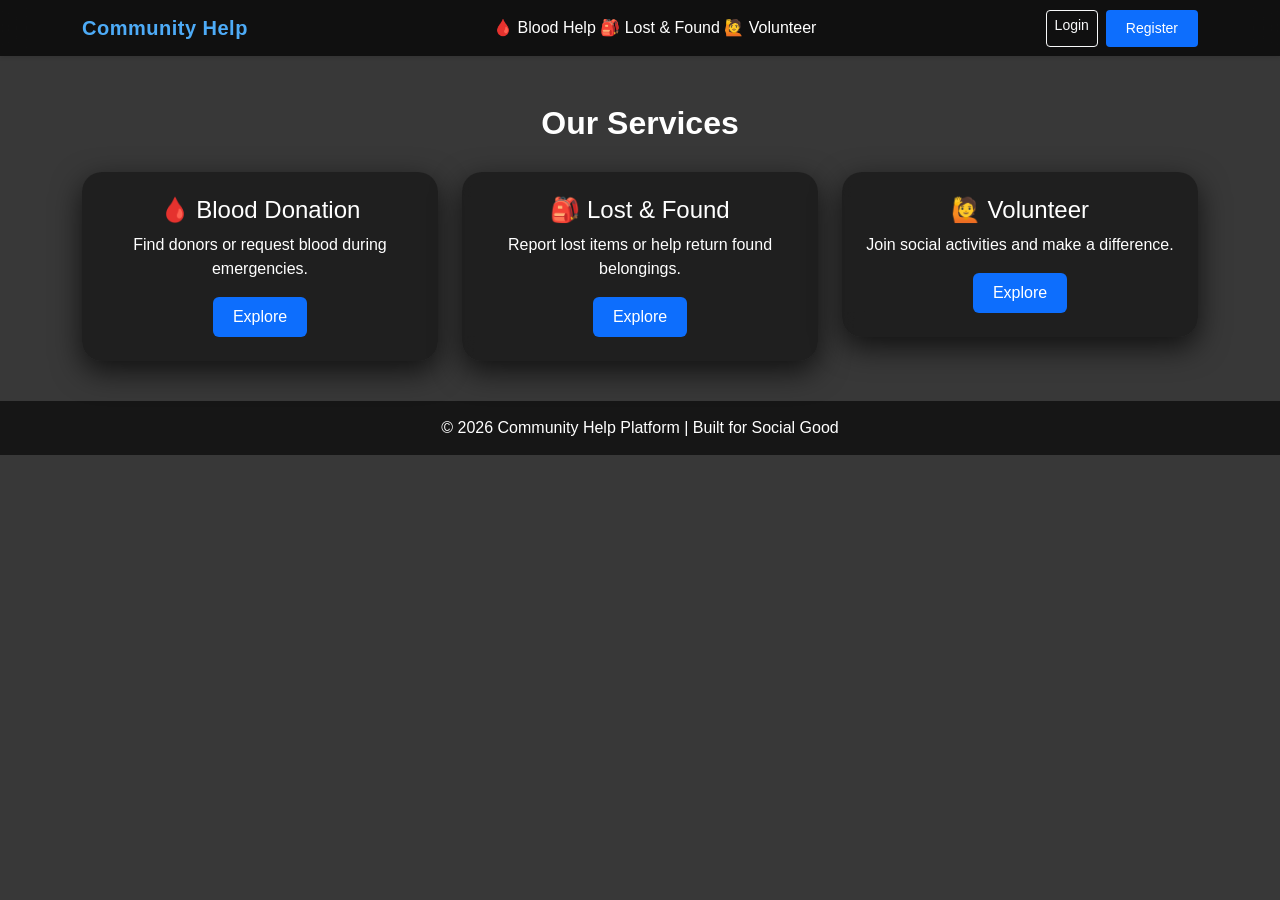
<file: inovation project/index.html>
<!DOCTYPE html>
<html lang="en">
<head>
    <title>Community Help Platform</title>
    <link href="https://cdn.jsdelivr.net/npm/bootstrap@5.3.2/dist/css/bootstrap.min.css" rel="stylesheet">
    <link rel="stylesheet" href="css/style.css">
    <link rel="stylesheet" href="https://cdnjs.cloudflare.com/ajax/libs/font-awesome/6.5.0/css/all.min.css">
<style>
    
/* DARK NAVBAR */
.navbar{
    background:rgba(0,0,0,0.7)!important;
    backdrop-filter:blur(12px);
}
.navbar-brand{
    color:#4dabf7!important;
    font-weight:600;
    letter-spacing:0.5px;
}

/* GLASS CARD DARK */
.glass-card{
    background:rgba(25,25,25,0.8);
    border-radius:20px;
    box-shadow:0 10px 30px rgba(0,0,0,0.7);
    color:#fff;
    transition:all 0.3s ease;
}
.glass-card:hover{
    transform:translateY(-6px);
    box-shadow:0 15px 35px rgba(0,0,0,0.9);
}

/* BUTTON */
.btn-primary{
    background:#0d6efd;
    border:none;
    padding:8px 20px;
}
.btn-primary:hover{
    background:#0b5ed7;
}
</style>
</head>
<body style="background: url('https://images.unsplash.com/photo-1529156069898-49953e39b3ac') no-repeat center center fixed; background-size: cover;">
<div class="page-overlay">

<nav class="navbar navbar-expand-lg shadow-sm">
  <div class="container">

    <!-- LEFT: LOGO -->
    <a class="navbar-brand" href="#">Community Help</a>

    <!-- CENTER: MENU -->
    <div class="mx-auto">
      <a class="nav-link d-inline text-white" href="blood.html">🩸 Blood Help</a>
      <a class="nav-link d-inline text-white" href="lostfound.html">🎒 Lost & Found</a>
      <a class="nav-link d-inline text-white" href="volunteer.html">🙋 Volunteer</a>
    </div>

    <!-- RIGHT: LOGIN / REGISTER -->
    <div id="authButtons" class="d-flex gap-2">
      <a href="login.html" class="btn btn-outline-light btn-sm">Login</a>
      <a href="register.html" class="btn btn-primary btn-sm">Register</a>
    </div>

  </div>
</nav>

<div class="container mt-5">
    <h2 class="section-title">Our Services</h2>
    <div class="row g-4">
        <div class="col-md-4">
            <div class="glass-card p-4 text-center">
                <h4>🩸 Blood Donation</h4>
                <p>Find donors or request blood during emergencies.</p>
                <a href="blood.html" class="btn btn-primary">Explore</a>
            </div>
        </div>
        <div class="col-md-4">
            <div class="glass-card p-4 text-center">
                <h4>🎒 Lost & Found</h4>
                <p>Report lost items or help return found belongings.</p>
                <a href="lostfound.html" class="btn btn-primary">Explore</a>
            </div>
        </div>
        <div class="col-md-4">
            <div class="glass-card p-4 text-center">
                <h4>🙋 Volunteer</h4>
                <p>Join social activities and make a difference.</p>
                <a href="volunteer.html" class="btn btn-primary">Explore</a>
            </div>
        </div>
    </div>
</div>

<!-- USER DASHBOARD CONTENT -->
<div id="userContent" style="display:none;">
<div class="container py-5 text-center">
    <h2 id="welcomeMsg" class="fw-bold mb-5">Welcome, Community Hero 👋</h2>
    <p class="text-center mb-4">Points: <span id="userPoints" class="fw-bold">0</span> | Badge: <span id="userBadge" class="fw-bold">Beginner</span></p>

    <div class="row g-4">
        <div class="col-md-4">
            <div class="glass-card p-4">
                <i class="fa-solid fa-droplet fa-2x text-danger mb-3"></i>
                <h5>Blood Requests</h5>
                <p id="bloodStats">Total: 0 | Critical: 0</p>
                <a href="blood.html" class="btn btn-primary rounded-pill mt-2">Go</a>
            </div>
        </div>

        <div class="col-md-4">
            <div class="glass-card p-4">
                <i class="fa-solid fa-magnifying-glass fa-2x text-warning mb-3"></i>
                <h5>Lost & Found</h5>
                <p id="lostStats">Total Posts: 0</p>
                <a href="lostfound.html" class="btn btn-primary rounded-pill mt-2">Go</a>
            </div>
        </div>

        <div class="col-md-4">
            <div class="glass-card p-4">
                <i class="fa-solid fa-hands-helping fa-2x text-success mb-3"></i>
                <h5>Volunteer Events</h5>
                <p id="volunteerStats">Total Volunteers: 0</p>
                <a href="volunteer.html" class="btn btn-primary rounded-pill mt-2">Go</a>
            </div>
        </div>
    </div>
</div>
</div>

<footer>
    © 2026 Community Help Platform | Built for Social Good
</footer>

</div>

<script src="https://cdn.jsdelivr.net/npm/bootstrap@5.3.2/dist/js/bootstrap.bundle.min.js"></script>
<script>
function getBadge(points) {
    if (points >= 50) return 'Hero';
    if (points >= 10) return 'Helper';
    return 'Beginner';
}

function updateStats() {
    // Blood requests stats
    const bloodRequests = JSON.parse(localStorage.getItem('bloodRequests')) || [];
    const totalBlood = bloodRequests.length;
    const criticalBlood = bloodRequests.filter(r => r.urgency === 'Critical').length;
    document.getElementById('bloodStats').textContent = `Total: ${totalBlood} | Critical: ${criticalBlood}`;

    // Lost & Found posts
    const lostPosts = JSON.parse(localStorage.getItem('lostFoundPosts')) || [];
    document.getElementById('lostStats').textContent = `Total Posts: ${lostPosts.length}`;

    // Volunteers (users with role 'Volunteer')
    const users = JSON.parse(localStorage.getItem('users')) || [];
    const totalVolunteers = users.filter(u => u.role === 'Volunteer').length;
    document.getElementById('volunteerStats').textContent = `Total Volunteers: ${totalVolunteers}`;
}

const currentUser = JSON.parse(localStorage.getItem('currentUser'));
const guestContent = document.querySelector('.container.mt-5');
const userContent = document.getElementById('userContent');

if (localStorage.getItem('isLoggedIn') === 'true' && currentUser) {
    // Show dashboard
    guestContent.style.display = 'none';
    userContent.style.display = 'block';
    document.getElementById('welcomeMsg').textContent = `Welcome, ${currentUser.name} 👋`;
    document.getElementById('userPoints').textContent = currentUser.points || 0;
    document.getElementById('userBadge').textContent = getBadge(currentUser.points || 0);
    updateStats();
    // Update stats every 5 seconds
    setInterval(updateStats, 5000);
} else {
    // Show services
    guestContent.style.display = 'block';
    userContent.style.display = 'none';
}

// Update navbar for all users
updateNavbar();
</script>

</body>
</html>
</file>
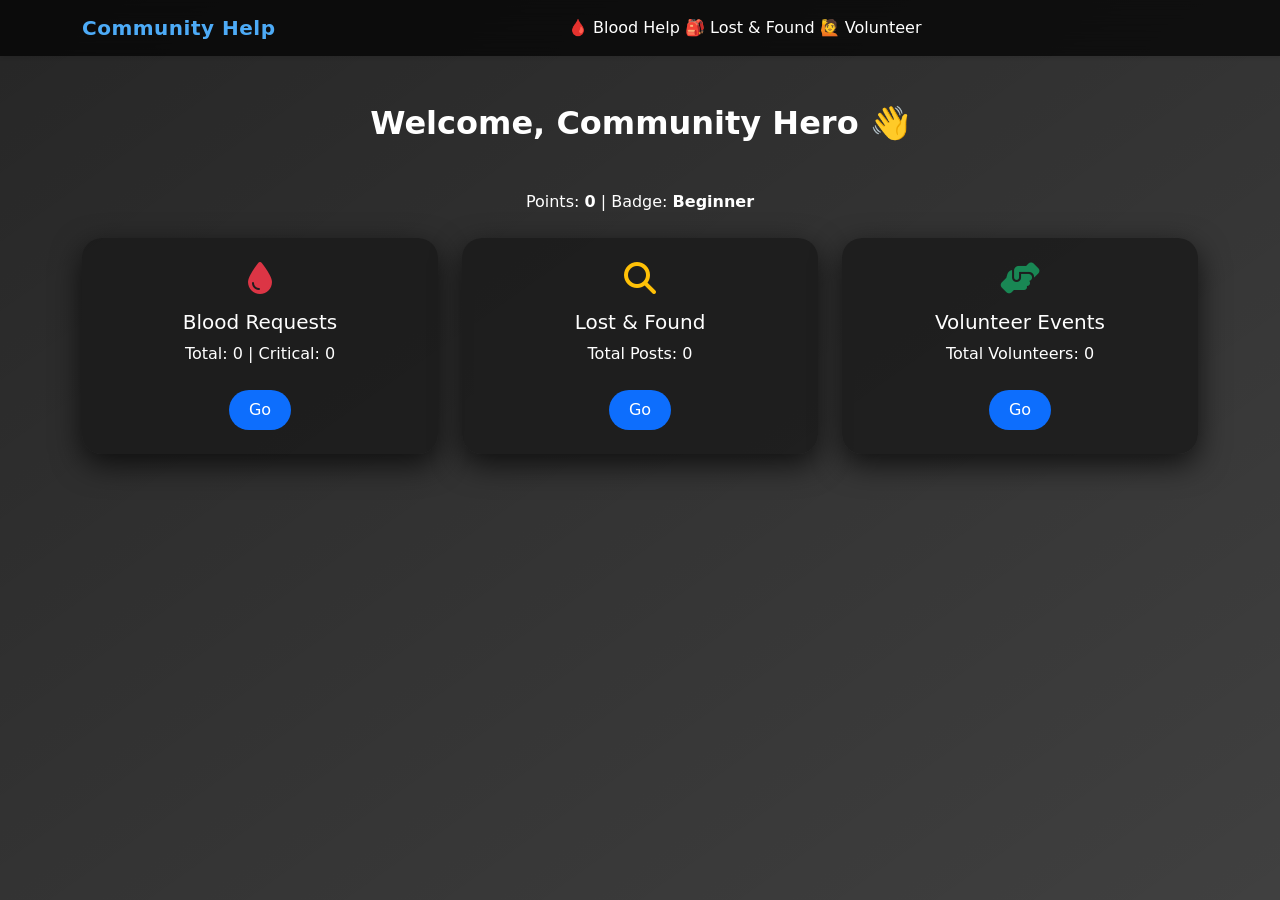
<file: inovation project/dashboard.html>
<!DOCTYPE html>
<html lang="en">
<head>
<title>Dashboard</title>

<link href="https://cdn.jsdelivr.net/npm/bootstrap@5.3.2/dist/css/bootstrap.min.css" rel="stylesheet">
<link rel="stylesheet" href="https://cdnjs.cloudflare.com/ajax/libs/font-awesome/6.5.0/css/all.min.css">

<style>
/* PAGE DARK OVERLAY */
.page-overlay{
    min-height:100vh;
    background:linear-gradient(to bottom right, rgba(0,0,0,0.85), rgba(0,0,0,0.75));
    color:#fff;
}

/* DARK NAVBAR */
.navbar{
    background:rgba(0,0,0,0.7)!important;
    backdrop-filter:blur(12px);
}
.navbar-brand{
    color:#4dabf7!important;
    font-weight:600;
    letter-spacing:0.5px;
}

/* GLASS CARD DARK */
.glass-card{
    background:rgba(25,25,25,0.8);
    border-radius:20px;
    box-shadow:0 10px 30px rgba(0,0,0,0.7);
    color:#fff;
    transition:all 0.3s ease;
}
.glass-card:hover{
    transform:translateY(-6px);
    box-shadow:0 15px 35px rgba(0,0,0,0.9);
}

/* BUTTON */
.btn-primary{
    background:#0d6efd;
    border:none;
    padding:8px 20px;
}
.btn-primary:hover{
    background:#0b5ed7;
}
</style>

</head>

<body style="background:url('https://images.unsplash.com/photo-1508780709619-79562169bc64') no-repeat center center fixed; background-size:cover;">

<div class="page-overlay">

<nav class="navbar navbar-expand-lg shadow-sm">
  <div class="container">

    <!-- LEFT: LOGO -->
    <a class="navbar-brand" href="index.html">Community Help</a>

    <!-- CENTER: MENU -->
    <div class="mx-auto">
      <a class="nav-link d-inline text-white" href="blood.html">🩸 Blood Help</a>
      <a class="nav-link d-inline text-white" href="lostfound.html">🎒 Lost & Found</a>
      <a class="nav-link d-inline text-white" href="volunteer.html">🙋 Volunteer</a>
    </div>

    <!-- RIGHT: LOGIN / REGISTER -->
    <div id="authButtons" class="d-flex gap-2">
      <!-- Will be populated by updateNavbar() -->
    </div>

  </div>
</nav>

<div class="container py-5 text-center">
    <h2 id="welcomeMsg" class="fw-bold mb-5">Welcome, Community Hero 👋</h2>
    <p class="text-center mb-4">Points: <span id="userPoints" class="fw-bold">0</span> | Badge: <span id="userBadge" class="fw-bold">Beginner</span></p>

    <div class="row g-4">
        <div class="col-md-4">
            <div class="glass-card p-4">
                <i class="fa-solid fa-droplet fa-2x text-danger mb-3"></i>
                <h5>Blood Requests</h5>
                <p id="bloodStats">Total: 0 | Critical: 0</p>
                <a href="blood.html" class="btn btn-primary rounded-pill mt-2">Go</a>
            </div>
        </div>

        <div class="col-md-4">
            <div class="glass-card p-4">
                <i class="fa-solid fa-magnifying-glass fa-2x text-warning mb-3"></i>
                <h5>Lost & Found</h5>
                <p id="lostStats">Total Posts: 0</p>
                <a href="lostfound.html" class="btn btn-primary rounded-pill mt-2">Go</a>
            </div>
        </div>

        <div class="col-md-4">
            <div class="glass-card p-4">
                <i class="fa-solid fa-hands-helping fa-2x text-success mb-3"></i>
                <h5>Volunteer Events</h5>
                <p id="volunteerStats">Total Volunteers: 0</p>
                <a href="volunteer.html" class="btn btn-primary rounded-pill mt-2">Go</a>
            </div>
        </div>
    </div>
</div>

</div>

<script src="https://cdn.jsdelivr.net/npm/bootstrap@5.3.2/dist/js/bootstrap.bundle.min.js"></script>
<script>
function getBadge(points) {
    if (points >= 50) return 'Hero';
    if (points >= 10) return 'Helper';
    return 'Beginner';
}

function updateStats() {
    // Blood requests stats
    const bloodRequests = JSON.parse(localStorage.getItem('bloodRequests')) || [];
    const totalBlood = bloodRequests.length;
    const criticalBlood = bloodRequests.filter(r => r.urgency === 'Critical').length;
    document.getElementById('bloodStats').textContent = `Total: ${totalBlood} | Critical: ${criticalBlood}`;

    // Lost & Found posts
    const lostPosts = JSON.parse(localStorage.getItem('lostFoundPosts')) || [];
    document.getElementById('lostStats').textContent = `Total Posts: ${lostPosts.length}`;

    // Volunteers (users with role 'Volunteer')
    const users = JSON.parse(localStorage.getItem('users')) || [];
    const totalVolunteers = users.filter(u => u.role === 'Volunteer').length;
    document.getElementById('volunteerStats').textContent = `Total Volunteers: ${totalVolunteers}`;
}

protectPage();
const currentUser = JSON.parse(localStorage.getItem('currentUser'));
if (currentUser) {
    document.getElementById('welcomeMsg').textContent = `Welcome, ${currentUser.name} 👋`;
    document.getElementById('userPoints').textContent = currentUser.points || 0;
    document.getElementById('userBadge').textContent = getBadge(currentUser.points || 0);
    updateStats();
    // Update stats every 5 seconds for real-time feel
    setInterval(updateStats, 5000);
}

// Update navbar for logged-in users
updateNavbar();
</script>
</body>
</html>
</file>
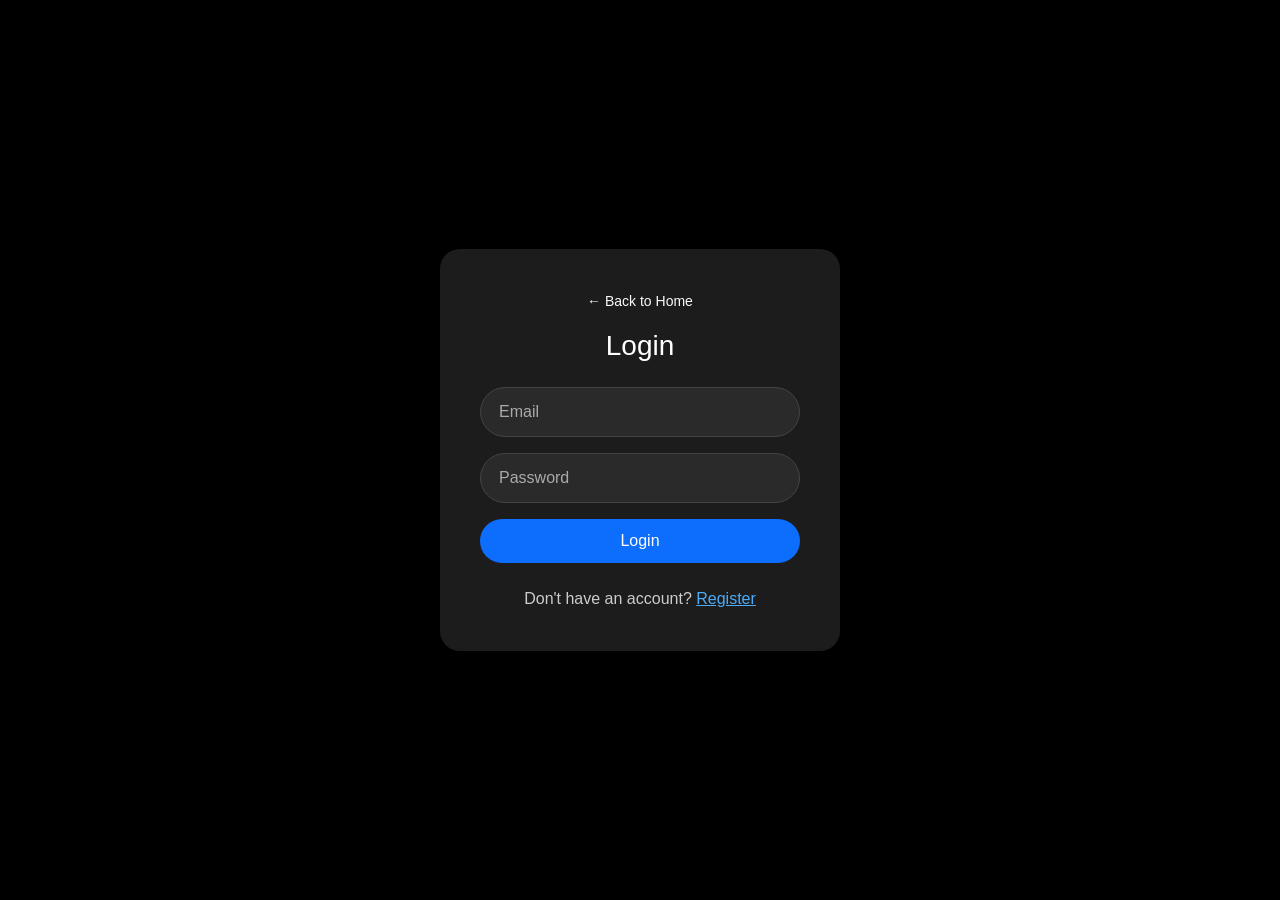
<file: inovation project/login.html>
<!DOCTYPE html>
<html lang="en">
<head>
<title>Login</title>
<link href="https://cdn.jsdelivr.net/npm/bootstrap@5.3.2/dist/css/bootstrap.min.css" rel="stylesheet">

<style>
body{
    margin:0;
    font-family:'Segoe UI',sans-serif;
    color:#fff;
}

/* DARK BACKGROUND OVERLAY */
.page-overlay{
    min-height:100vh;
    background:rgba(0,0,0,0.65); /* lighter so content is visible */
    display:flex;
    align-items:center;
    justify-content:center;
}

/* GLASS CARD */
.card-dark{
    background:rgba(30,30,30,0.95);
    border-radius:20px;
    padding:40px;
    width:100%;
    max-width:400px;
    box-shadow:0 10px 35px rgba(0,0,0,0.8);
}

/* INPUTS */
.form-control{
    background:#2a2a2a;
    border:1px solid #444;
    color:#fff;
    border-radius:30px;
    padding:12px 18px;
}
.form-control::placeholder{
    color:#aaa;
}
.form-control:focus{
    background:#2a2a2a;
    color:#fff;
    border-color:#0d6efd;
    box-shadow:none;
}

/* BUTTON */
.btn-primary{
    background:#0d6efd;
    border:none;
    border-radius:30px;
    padding:10px;
}
</style>
</head>

<body style="background:black;">

<div class="page-overlay">
  <div class="card-dark text-center">
    <div class="mb-3">
      <a href="index.html" class="text-light text-decoration-none">
        <small>← Back to Home</small>
      </a>
    </div>
    <h3 class="mb-4">Login</h3>
    <input id="loginEmail" type="email" class="form-control mb-3" placeholder="Email">
    <input id="loginPassword" type="password" class="form-control mb-3" placeholder="Password">
    <button id="loginBtn" class="btn btn-primary w-100">Login</button>
    <div id="errorMsg" class="text-danger mt-2" style="display:none;"></div>
    <div class="mt-4 text-center" style="color:#ccc;">
      Don't have an account? <a href="register.html" style="color:#4dabf7; font-weight:500;">Register</a>
    </div>
  </div>
</div>

<script src="https://cdn.jsdelivr.net/npm/bootstrap@5.3.2/dist/js/bootstrap.bundle.min.js"></script>
<script src="js/script.js"></script>
<script>
if (localStorage.getItem('isLoggedIn') === 'true') {
    window.location.href = 'index.html';
}

document.getElementById('loginBtn').addEventListener('click', handleLogin);
</script>

</body>
</html>
</file>
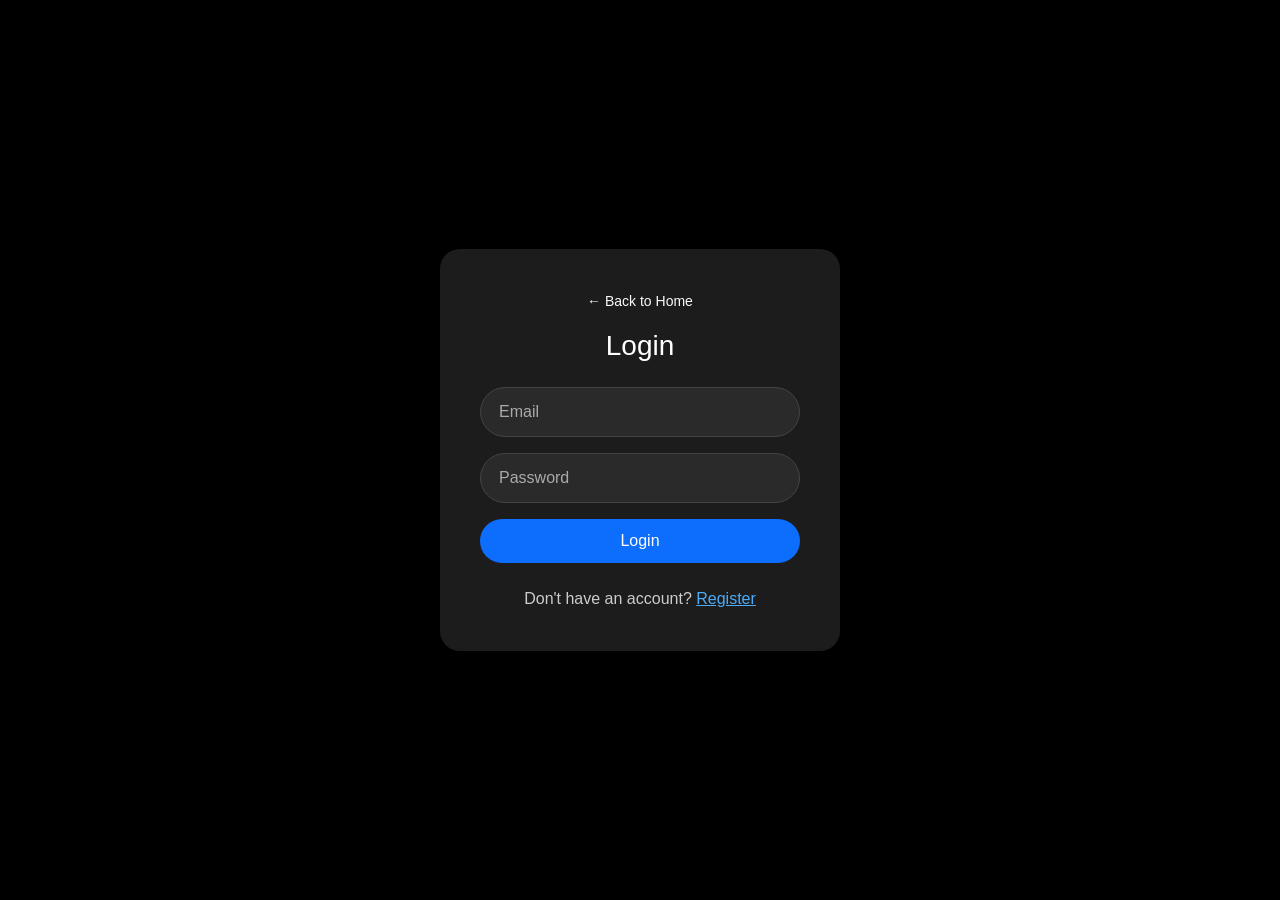
<file: inovation project/lostfound.html>
<!DOCTYPE html>
<html lang="en">
<head>
<title>Lost & Found</title>

<link href="https://cdn.jsdelivr.net/npm/bootstrap@5.3.2/dist/css/bootstrap.min.css" rel="stylesheet">
<link rel="stylesheet" href="css/style.css">
<link rel="stylesheet" href="https://cdnjs.cloudflare.com/ajax/libs/font-awesome/6.5.0/css/all.min.css">

<style>
/* PAGE DARK OVERLAY */
.page-overlay{
    min-height:100vh;
    background:rgba(0,0,0,0.75);
    color:#fff;
}

/* DARK NAVBAR */
.navbar{
    background:rgba(0,0,0,0.65)!important;
    backdrop-filter:blur(10px);
}
.navbar-brand{
    color:#4dabf7!important;
    font-weight:600;
}

/* GLASS CARD DARK */
.glass-card{
    background:rgba(20,20,20,0.75);
    border-radius:20px;
    box-shadow:0 8px 25px rgba(0,0,0,0.6);
    color:#fff;
}

/* INPUTS DARK */
.modern-input{
    background:#1f1f1f;
    border:none;
    color:#fff;
    border-radius:30px;
    padding:12px 18px;
}
.modern-input::placeholder{
    color:#bbb;
}
.modern-input:focus{
    outline:none;
    box-shadow:0 0 8px rgba(77,171,247,0.6);
}

/* BUTTON */
.btn-success{
    background:#198754;
    border:none;
}
.btn-primary{
    background:#0d6efd;
    border:none;
}
</style>

</head>

<body style="background:url('https://images.unsplash.com/photo-1500534314209-a25ddb2bd429') no-repeat center center fixed; background-size:cover;">

<div class="page-overlay">

<nav class="navbar navbar-expand-lg shadow-sm">
  <div class="container">

    <!-- LEFT: LOGO -->
    <a class="navbar-brand" href="index.html">Community Help</a>

    <!-- CENTER: MENU -->
    <div class="mx-auto">
      <a class="nav-link d-inline text-white" href="blood.html">🩸 Blood Help</a>
      <a class="nav-link d-inline text-white" href="lostfound.html">🎒 Lost & Found</a>
      <a class="nav-link d-inline text-white" href="volunteer.html">🙋 Volunteer</a>
    </div>

    <!-- RIGHT: LOGIN / REGISTER -->
    <div id="authButtons" class="d-flex gap-2">
      <!-- Will be populated by updateNavbar() -->
    </div>

  </div>
</nav>

<div class="container py-5">

    <h2 class="text-center fw-bold mb-4">🎒 Lost & Found</h2>

    <!-- FORM CARD -->
    <div class="glass-card p-4 mb-5">
        <input id="itemName" class="form-control modern-input mb-3" placeholder="Item Name">
        <textarea id="description" class="form-control modern-input mb-3" placeholder="Description"></textarea>
        <input id="lfLocation" class="form-control modern-input mb-3" placeholder="Location">
        <input id="date" type="date" class="form-control modern-input mb-3">
        <input id="imageUpload" type="file" class="form-control modern-input mb-3" accept="image/*">
        <img id="imagePreview" style="display:none; max-width:100%; height:200px; object-fit:cover; margin-bottom:10px;" />
        <div class="text-center">
            <button id="submitPost" class="btn btn-success px-5 py-2 rounded-pill">Submit Post</button>
        </div>
    </div>

    <h3 class="text-center fw-bold mb-4">Recent Posts</h3>

    <!-- POSTS CONTAINER -->
    <div id="postsContainer"></div>

</div>

</div>

<script src="https://cdn.jsdelivr.net/npm/bootstrap@5.3.2/dist/js/bootstrap.bundle.min.js"></script>
<script src="js/script.js"></script>
<script>
protectPage();
updateNavbar();
new LostFoundManager();
</script>
</body>
</html>
</file>
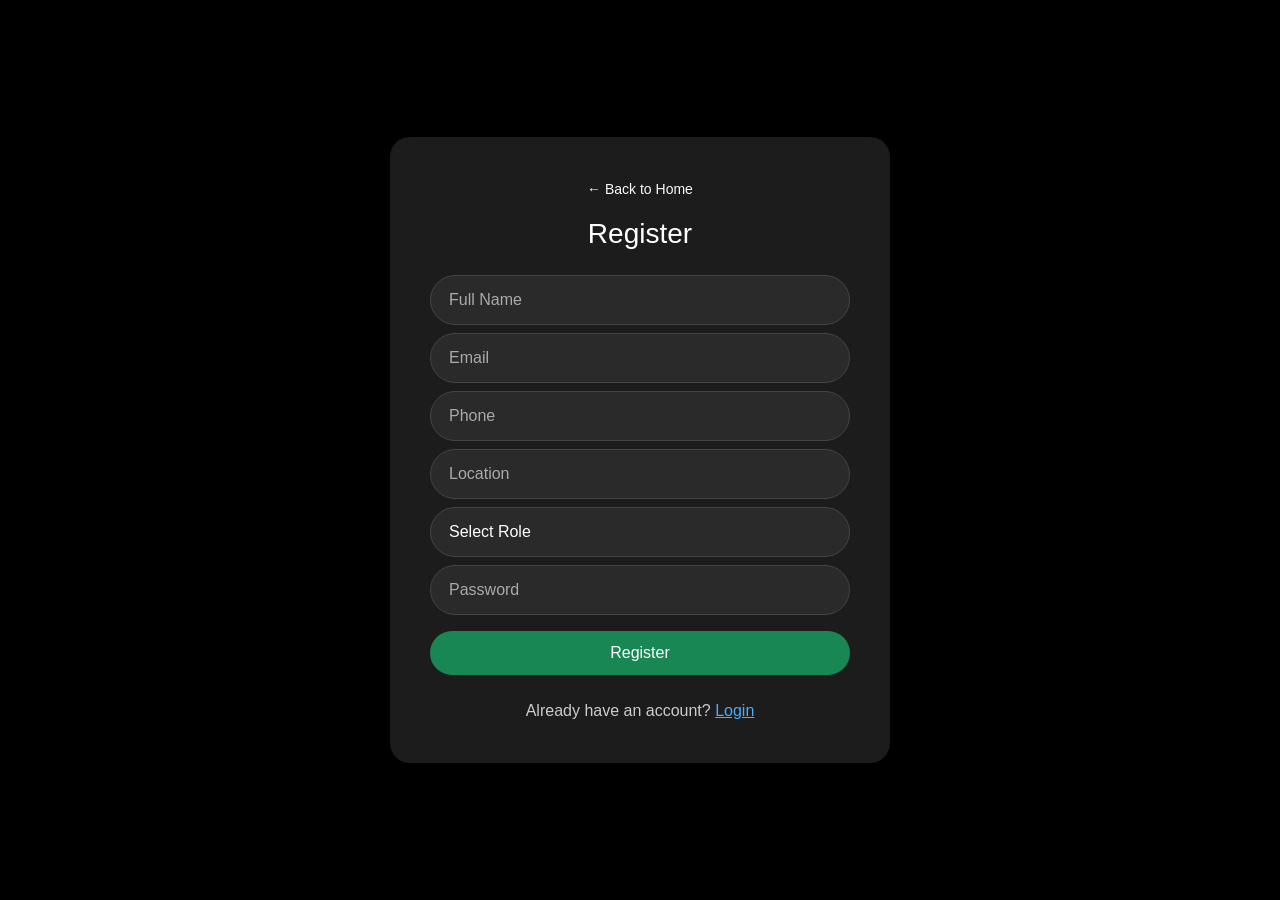
<file: inovation project/register.html>
<!DOCTYPE html>
<html lang="en">
<head>
<title>Register</title>
<link href="https://cdn.jsdelivr.net/npm/bootstrap@5.3.2/dist/css/bootstrap.min.css" rel="stylesheet">

<style>
body{
    margin:0;
    font-family:'Segoe UI',sans-serif;
    color:#fff;
}

.page-overlay{
    min-height:100vh;
    background:rgba(0,0,0,0.65);
    display:flex;
    align-items:center;
    justify-content:center;
}

.card-dark{
    background:rgba(30,30,30,0.95);
    border-radius:20px;
    padding:40px;
    width:100%;
    max-width:500px;
    box-shadow:0 10px 35px rgba(0,0,0,0.8);
}

.form-control, select{
    background:#2a2a2a;
    border:1px solid #444;
    color:#fff;
    border-radius:30px;
    padding:12px 18px;
}
.form-control::placeholder{
    color:#aaa;
}
.form-control:focus{
    background:#2a2a2a;
    color:#fff;
    border-color:#198754;
    box-shadow:none;
}

.btn-success{
    background:#198754;
    border:none;
    border-radius:30px;
    padding:10px;
}
</style>
</head>

<body style="background:black;">

<div class="page-overlay">
  <div class="card-dark text-center">
    <div class="mb-3">
      <a href="index.html" class="text-light text-decoration-none">
        <small>← Back to Home</small>
      </a>
    </div>
    <h3 class="mb-4">Register</h3>
    <input id="regName" class="form-control mb-2" placeholder="Full Name">
    <input id="regEmail" class="form-control mb-2" placeholder="Email">
    <input id="regPhone" class="form-control mb-2" placeholder="Phone">
    <input id="regLocation" class="form-control mb-2" placeholder="Location">
    <select id="regRole" class="form-control mb-2">
        <option>Select Role</option>
        <option>Blood Donor</option>
        <option>Volunteer</option>
        <option>Helper</option>
    </select>
    <input id="regPassword" type="password" class="form-control mb-3" placeholder="Password">
    <button id="regBtn" class="btn btn-success w-100">Register</button>
    <div id="registerMsg" class="text-success mt-2" style="display:none;"></div>
    <div class="mt-4 text-center" style="color:#ccc;">
      Already have an account? <a href="login.html" style="color:#4dabf7; font-weight:500;">Login</a>
    </div>
  </div>
</div>

<script src="https://cdn.jsdelivr.net/npm/bootstrap@5.3.2/dist/js/bootstrap.bundle.min.js"></script>
<script src="js/script.js"></script>
<script>
document.getElementById('regBtn').addEventListener('click', handleRegister);
</script>

</body>
</html>
</file>
<file: inovation project/css/style.css>
body {
    font-family: 'Segoe UI', Tahoma, Geneva, Verdana, sans-serif;
    margin: 0;
    padding: 0;
    color: white;
}

/* Dark overlay */
.page-overlay {
    min-height: 100vh;
    background: rgba(0, 0, 0, 0.78);
    padding-bottom: 50px;
}

/* Navbar */
.navbar {
    background: rgba(0,0,0,0.6) !important;
    backdrop-filter: blur(10px);
}

.navbar-brand {
    font-weight: bold;
    color: #4dabf7 !important;
}

/* Glass Cards */
.glass-card {
    background: rgba(20, 20, 20, 0.75);
    backdrop-filter: blur(12px);
    border-radius: 20px;
    box-shadow: 0 8px 25px rgba(0,0,0,0.4);
}

/* Inputs */
.modern-input {
    border-radius: 30px;
    padding: 12px 18px;
    border: none;
    background: #f1f1f1;
    color: black;
}

.modern-input:focus {
    box-shadow: 0 0 10px rgba(77,171,247,0.6);
    border: none;
}

/* Buttons */
.btn-primary {
    background: #0d6efd;
    border: none;
}

.btn-success {
    background: #198754;
    border: none;
}

.section-title {
    text-align: center;
    font-weight: bold;
    margin-bottom: 30px;
}

footer {
    text-align: center;
    padding: 15px;
    margin-top: 40px;
    background: rgba(0,0,0,0.6);
}
</file>
